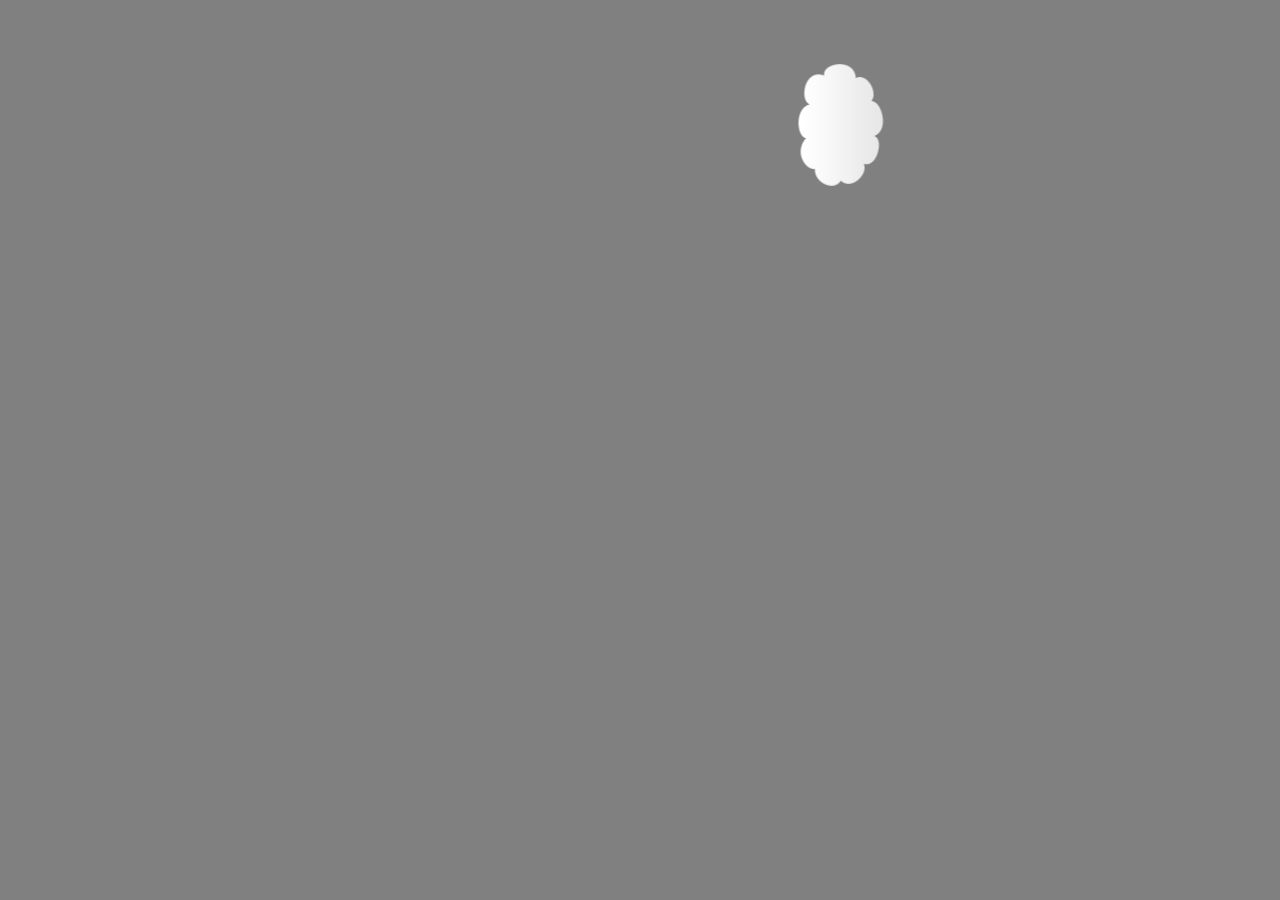
<file: 1. Transforms/index.html>
<!DOCTYPE html>
<html lang="en">
<head>
  <meta charset="UTF-8">
  <meta name="viewport" content="width=device-width, initial-scale=1.0">
  <title>Transformations</title>
  <link rel="stylesheet" href="animation.css">
</head>
<body>
  <div class="wrapper">
    <img src="img/cloud.png">
  </div>
</body>
</html>
</file>
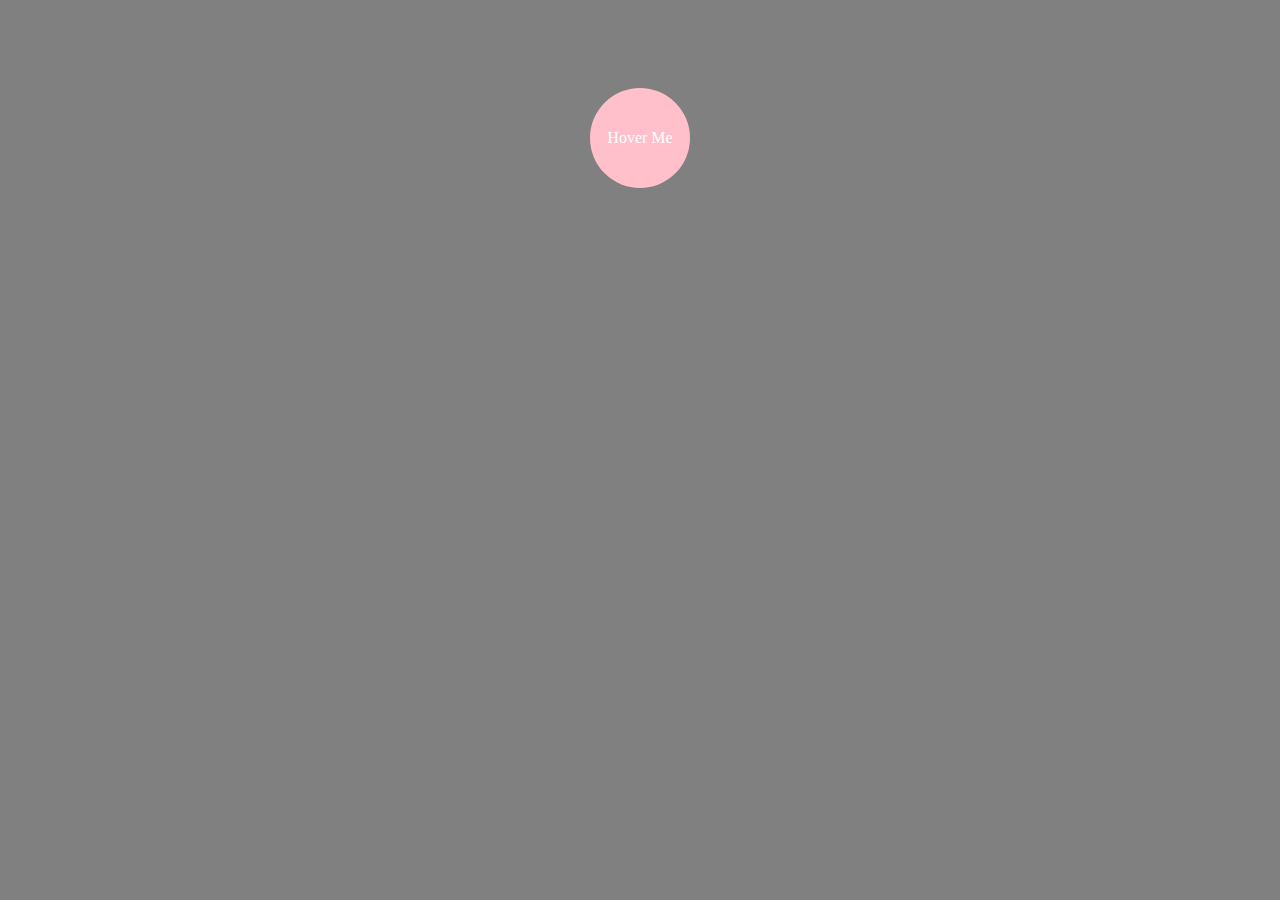
<file: 2. Transitions/index.html>
<!DOCTYPE html>
<html lang="en">
<head>
  <meta charset="UTF-8">
  <meta name="viewport" content="width=device-width, initial-scale=1.0">
  <title>Transformations</title>
  <link rel="stylesheet" href="transitions.css">
</head>
<body>
  <div class="wrapper">
    <div class="circle">Hover Me</div>
  </div>
</body>
</html>
</file>
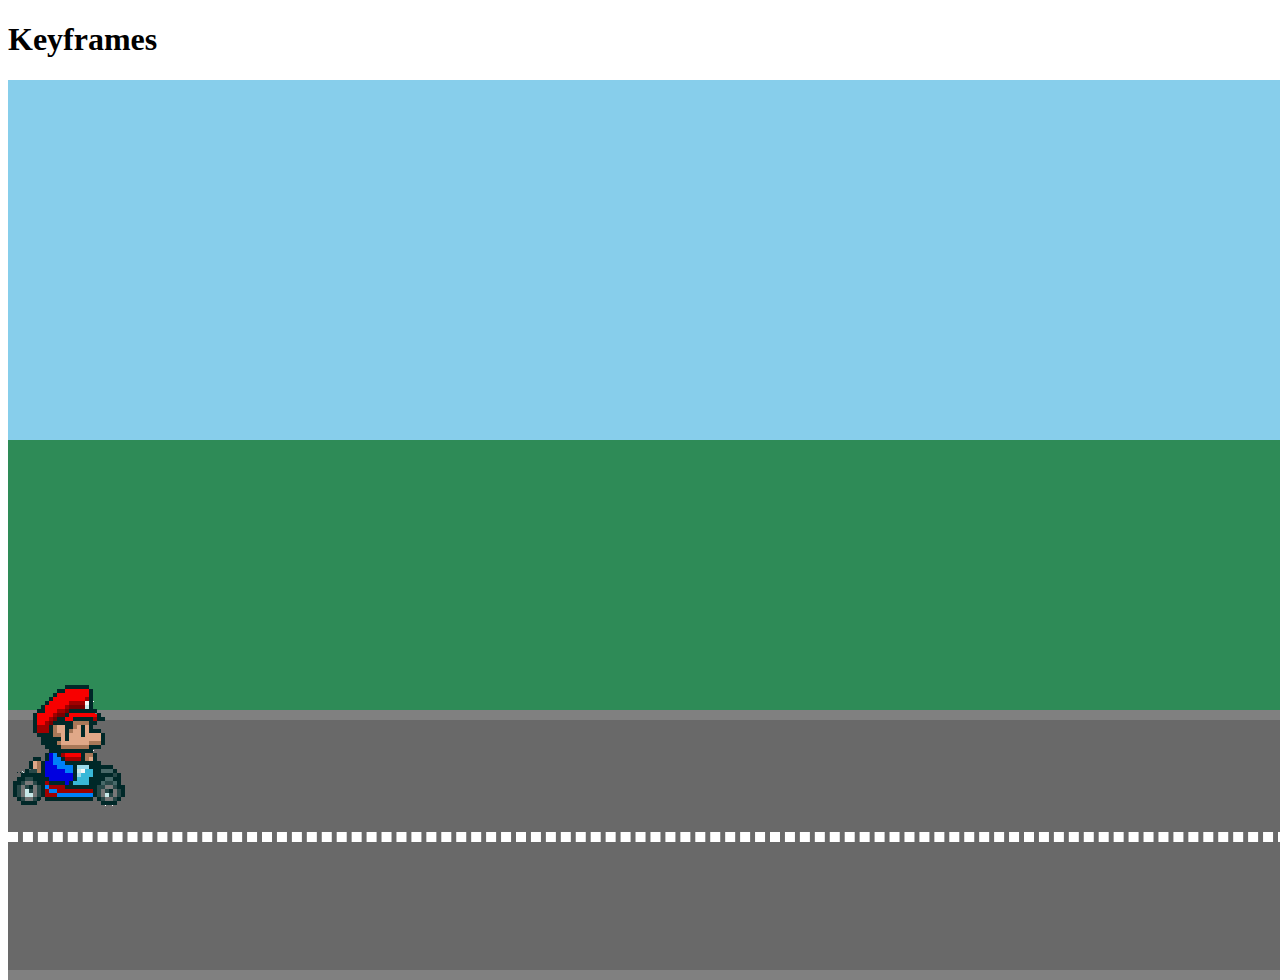
<file: 3. keyframes/index.html>
<!DOCTYPE html>
<html lang="en">
  <head>
    <meta charset="UTF-8" />
    <meta name="viewport" content="width=device-width, initial-scale=1.0" />
    <title>Keyframes</title>
    <link rel="stylesheet" href="keyframes.css" />
  </head>
  <body>
    <h1>Keyframes</h1>

    <div class="sky"></div>
    <div class="grass"></div>
    <div class="road">
      <div class="lines"></div>
      <img class="mario" src="mario.png">
    </div>
  </body>
</html>
</file>
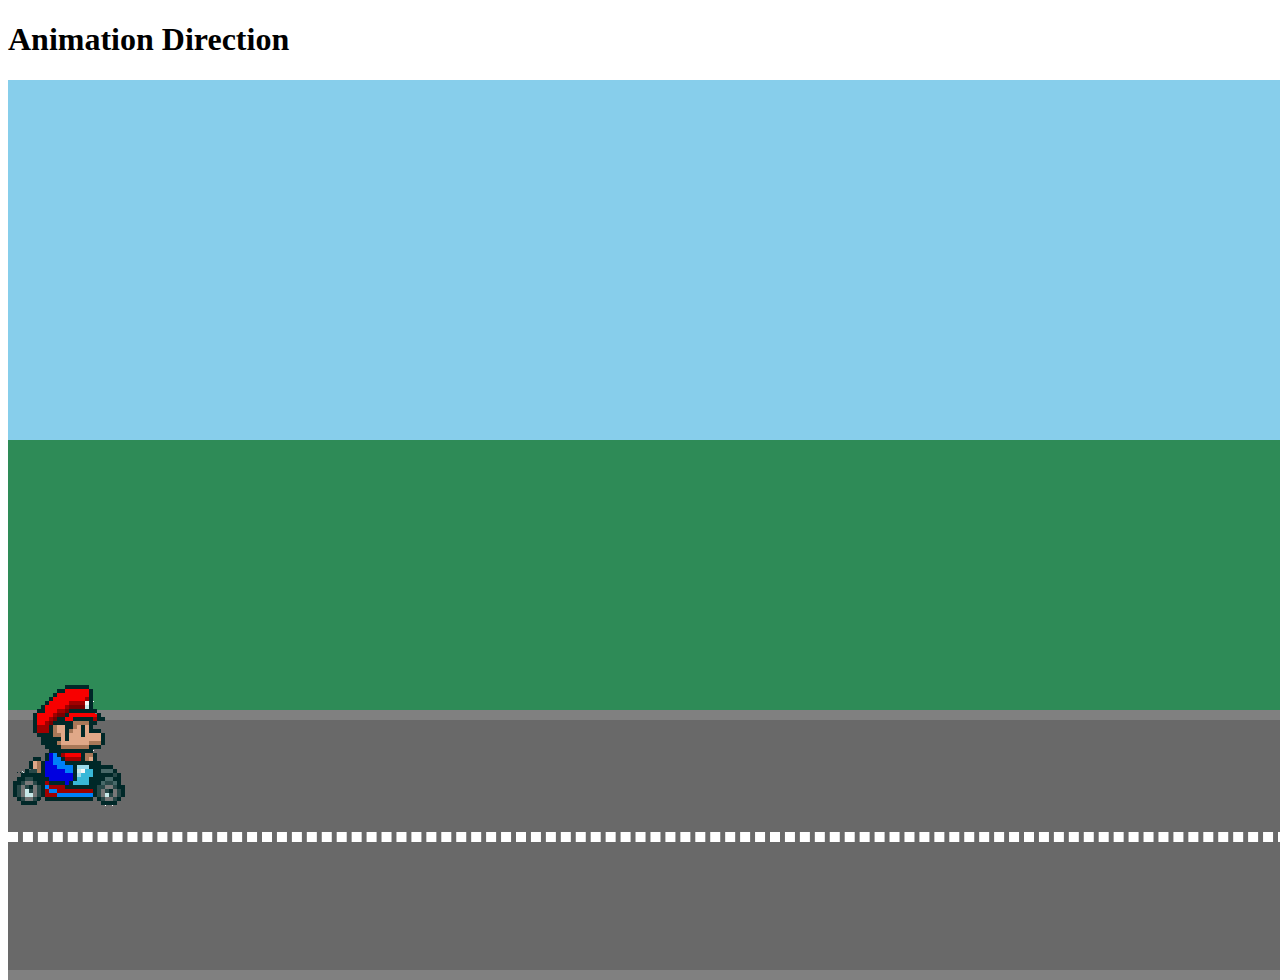
<file: 4. Animation fill mode/index.html>
<!DOCTYPE html>
<html lang="en">
  <head>
    <meta charset="UTF-8" />
    <meta name="viewport" content="width=device-width, initial-scale=1.0" />
    <title>Animation Direction</title>
    <link rel="stylesheet" href="fillMode.css" />
  </head>
  <body>
    <h1>Animation Direction</h1>

    <div class="sky"></div>
    <div class="grass"></div>
    <div class="road">
      <div class="lines"></div>
      <img class="mario" src="mario.png">
    </div>
  </body>
</html>
</file>
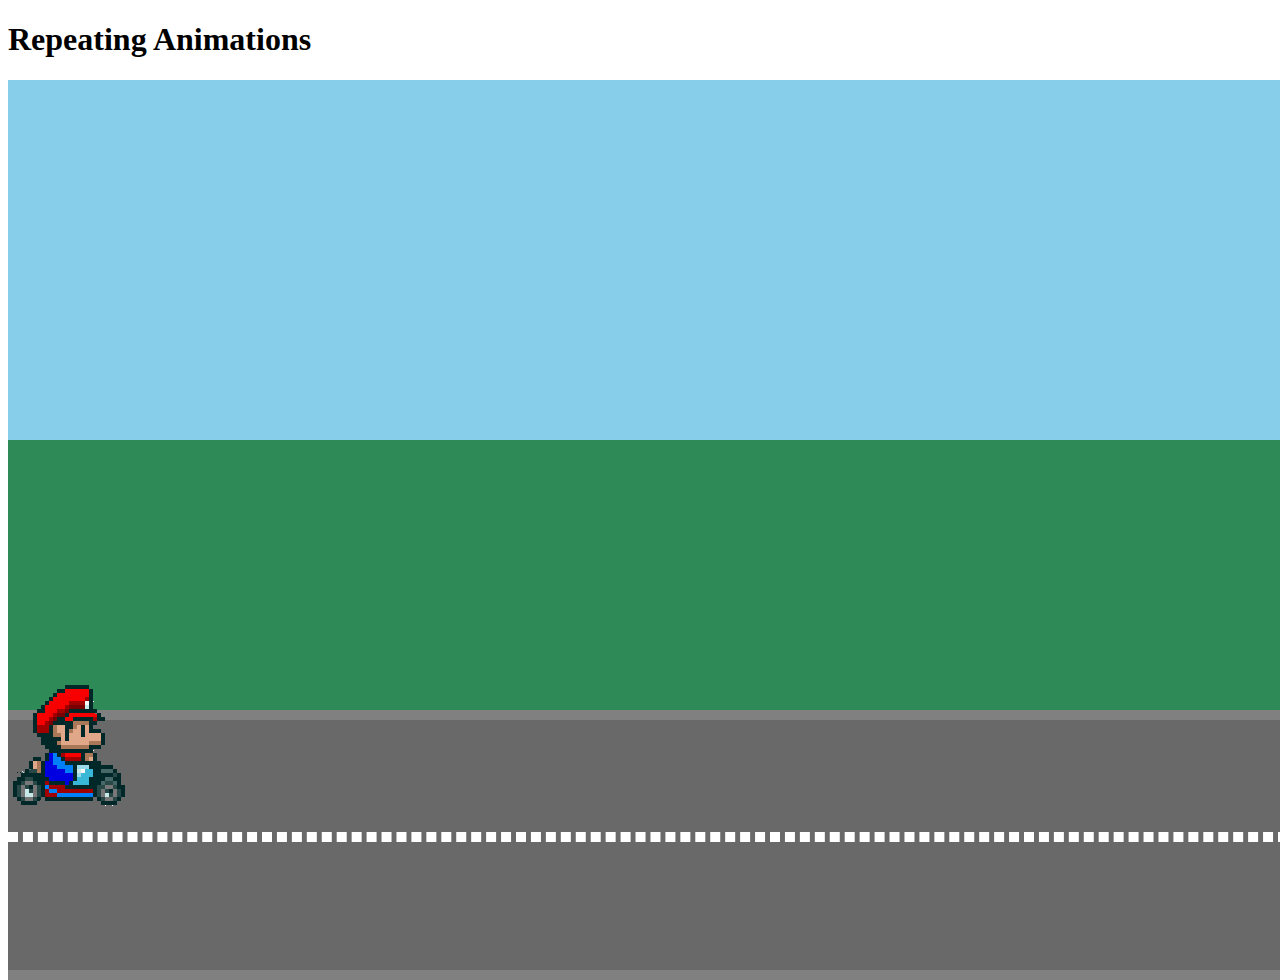
<file: 5. Repeating Animations/index.html>
<!DOCTYPE html>
<html lang="en">
  <head>
    <meta charset="UTF-8" />
    <meta name="viewport" content="width=device-width, initial-scale=1.0" />
    <title>Repeating Animations</title>
    <link rel="stylesheet" href="repeatingAnimations.css" />
  </head>
  <body>
    <h1>Repeating Animations</h1>

    <div class="sky"></div>
    <div class="grass"></div>
    <div class="road">
      <div class="lines"></div>
      <img class="mario" src="mario.png">
    </div>
  </body>
</html>
</file>
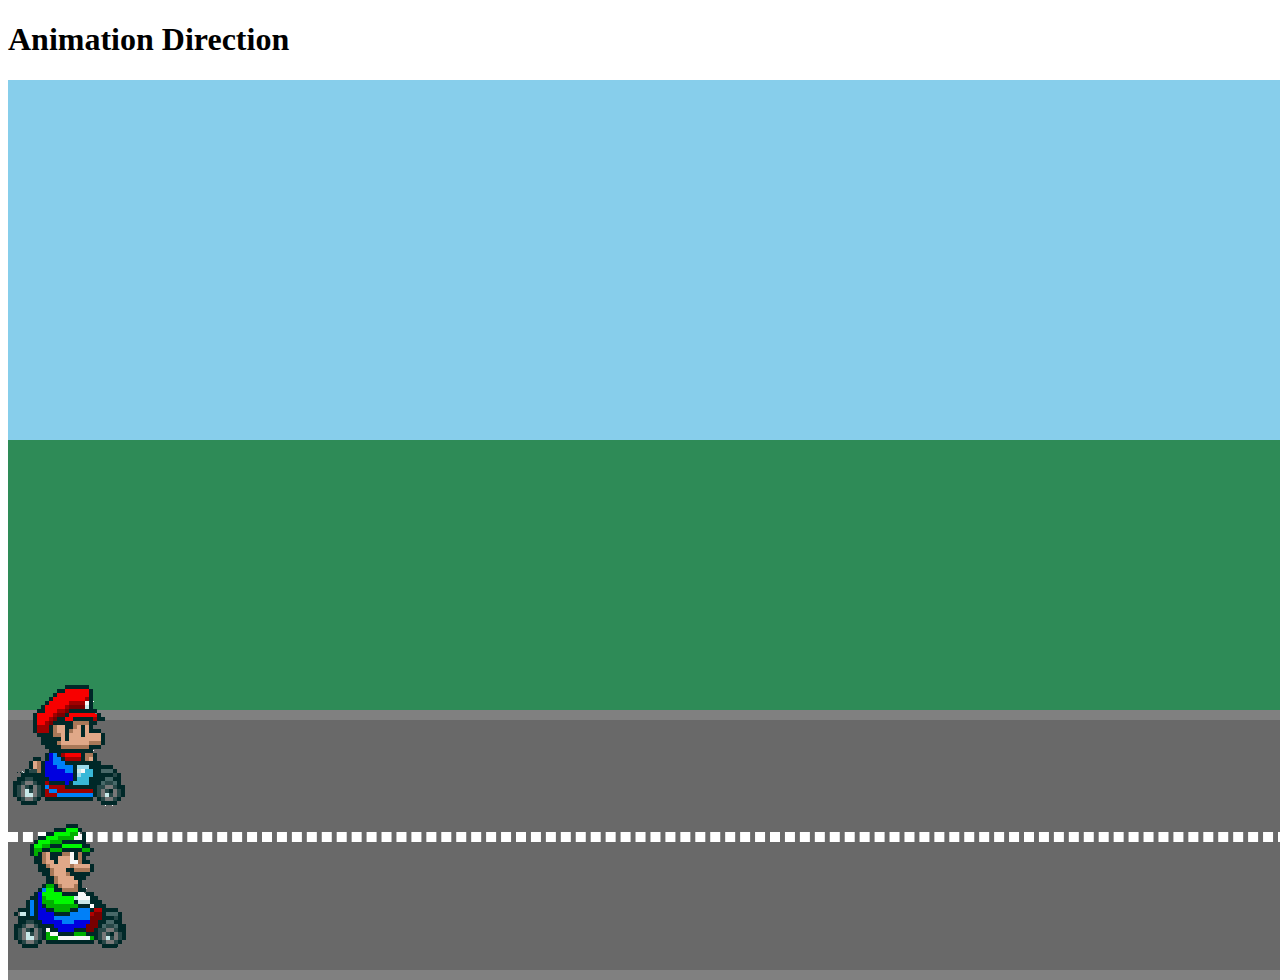
<file: 6. Animation Direction/index.html>
<!DOCTYPE html>
<html lang="en">
  <head>
    <meta charset="UTF-8" />
    <meta name="viewport" content="width=device-width, initial-scale=1.0" />
    <title>Animation Direction</title>
    <link rel="stylesheet" href="AnimationDirection.css" />
  </head>
  <body>
    <h1>Animation Direction</h1>

    <div class="sky"></div>
    <div class="grass"></div>

    <div class="road">
      <div class="lines"></div>
      <img class="mario" src="mario.png">
      <img src="luigi.png" alt="" class="luigi">
    </div>
    
  </body>
</html>
</file>
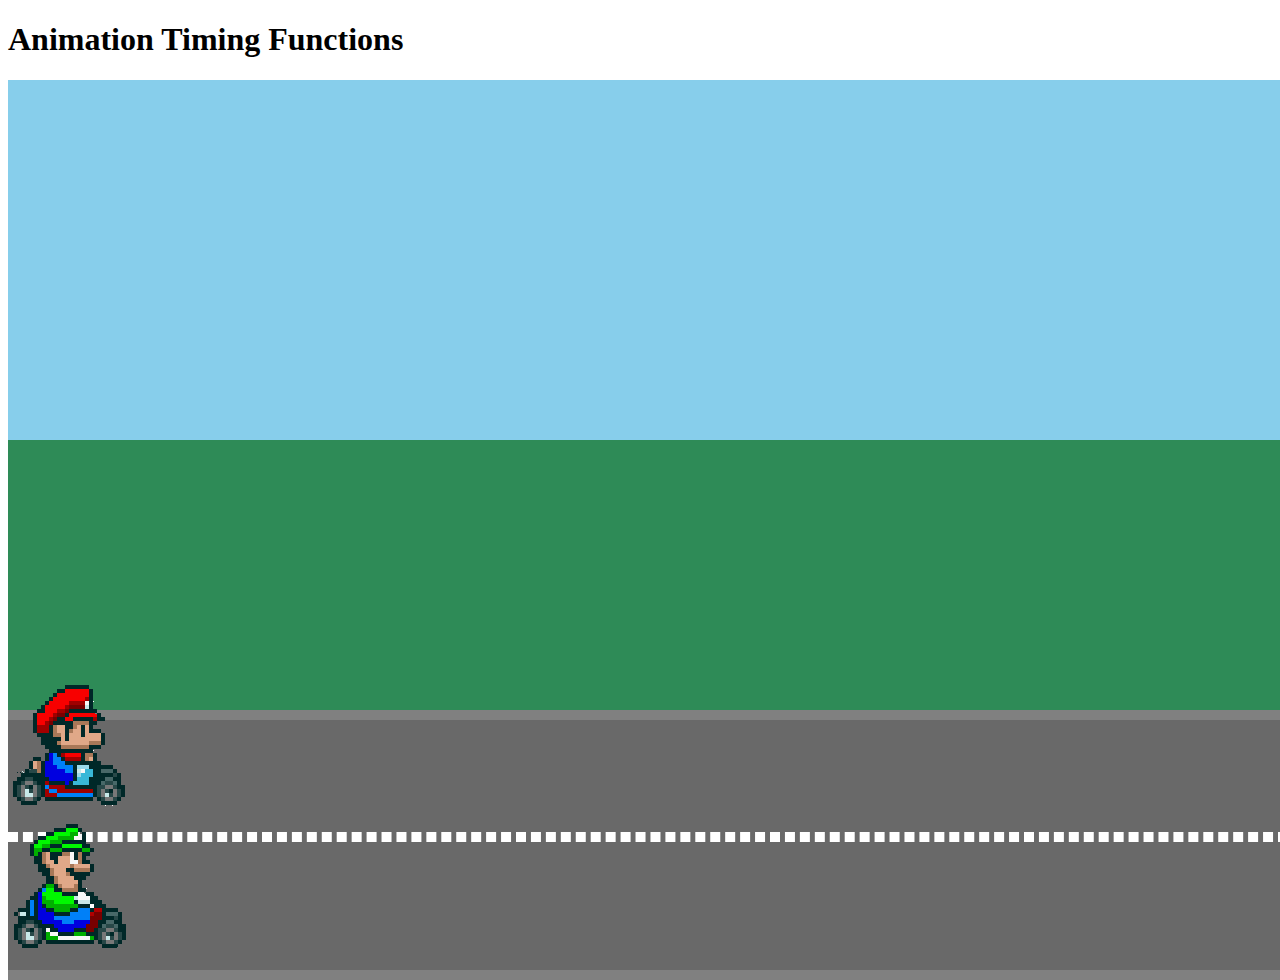
<file: 7. Animation Timing Functions/index.html>
<!DOCTYPE html>
<html lang="en">
  <head>
    <meta charset="UTF-8" />
    <meta name="viewport" content="width=device-width, initial-scale=1.0" />
    <title>Animation Duration</title>
    <link rel="stylesheet" href="AnimationTiming.css" />
  </head>
  <body>
    <h1>Animation Timing Functions</h1>

    <div class="sky"></div>
    <div class="grass"></div>

    <div class="road">
      <div class="lines"></div>
      <img class="mario" src="mario.png">
      <img src="luigi.png" alt="" class="luigi">
    </div>
    
  </body>
</html>
</file>
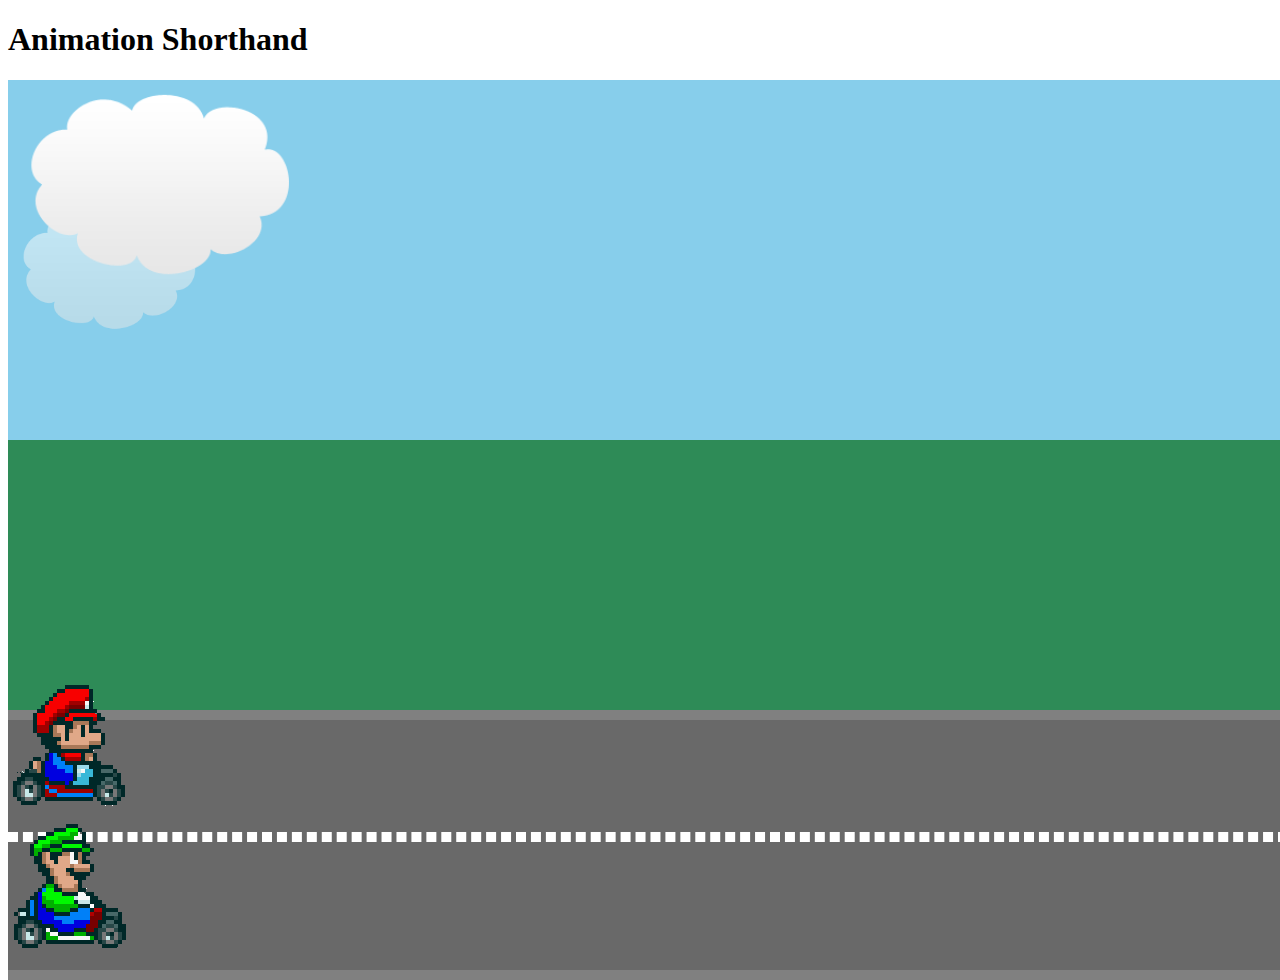
<file: 8. Animation shorthand/index.html>
<!DOCTYPE html>
<html lang="en">
  <head>
    <meta charset="UTF-8" />
    <meta name="viewport" content="width=device-width, initial-scale=1.0" />
    <title>Animation Duration</title>
    <link rel="stylesheet" href="AnimationShorthand.css" />
  </head>
  <body>
    <h1>Animation Shorthand</h1>

    <div class="sky">
      <img class="cloud" src="cloud.png" >
      <img class="cloud" src="cloud.png" >
    </div>
    <div class="grass"></div>
    <div class="road">
      <div class="lines"></div>
      <img class="mario" src="mario.png">
      <img src="luigi.png" alt="" class="luigi">
    </div>
    
  </body>
</html>
</file>
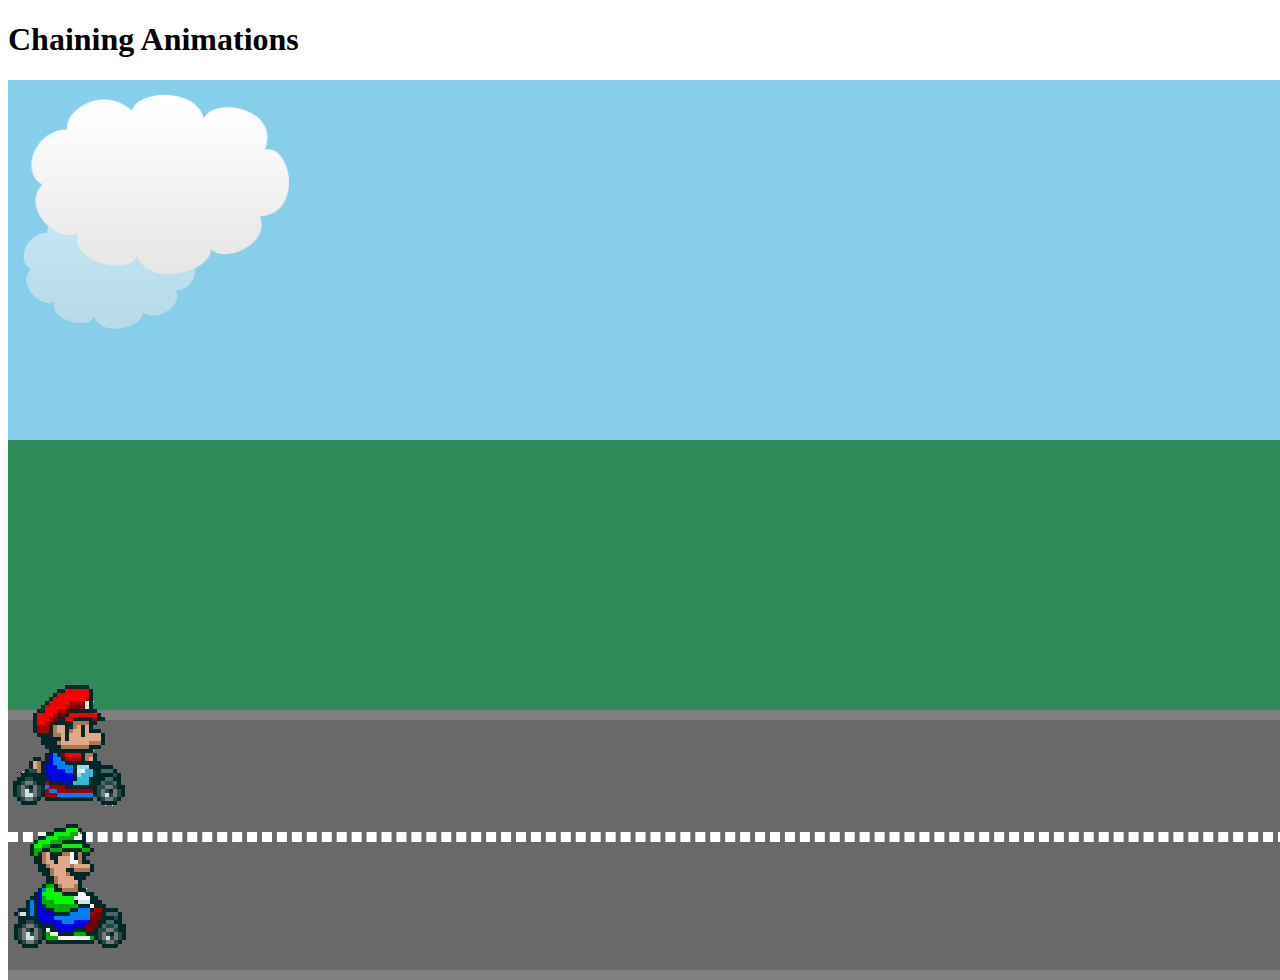
<file: 9. Chaining Animation/index.html>
<!DOCTYPE html>
<html lang="en">
  <head>
    <meta charset="UTF-8" />
    <meta name="viewport" content="width=device-width, initial-scale=1.0" />
    <title>Animation Duration</title>
    <link rel="stylesheet" href="AnimationChaining.css" />
  </head>
  <body>
    <h1>Chaining Animations</h1>

    <div class="sky">
      <img class="cloud" src="cloud.png" >
      <img class="cloud" src="cloud.png" >
    </div>
    <div class="grass"></div>
    <div class="road">
      <div class="lines"></div>
      <img class="mario" src="mario.png">
      <img src="luigi.png" alt="" class="luigi">
    </div>
    
  </body>
</html>
</file>
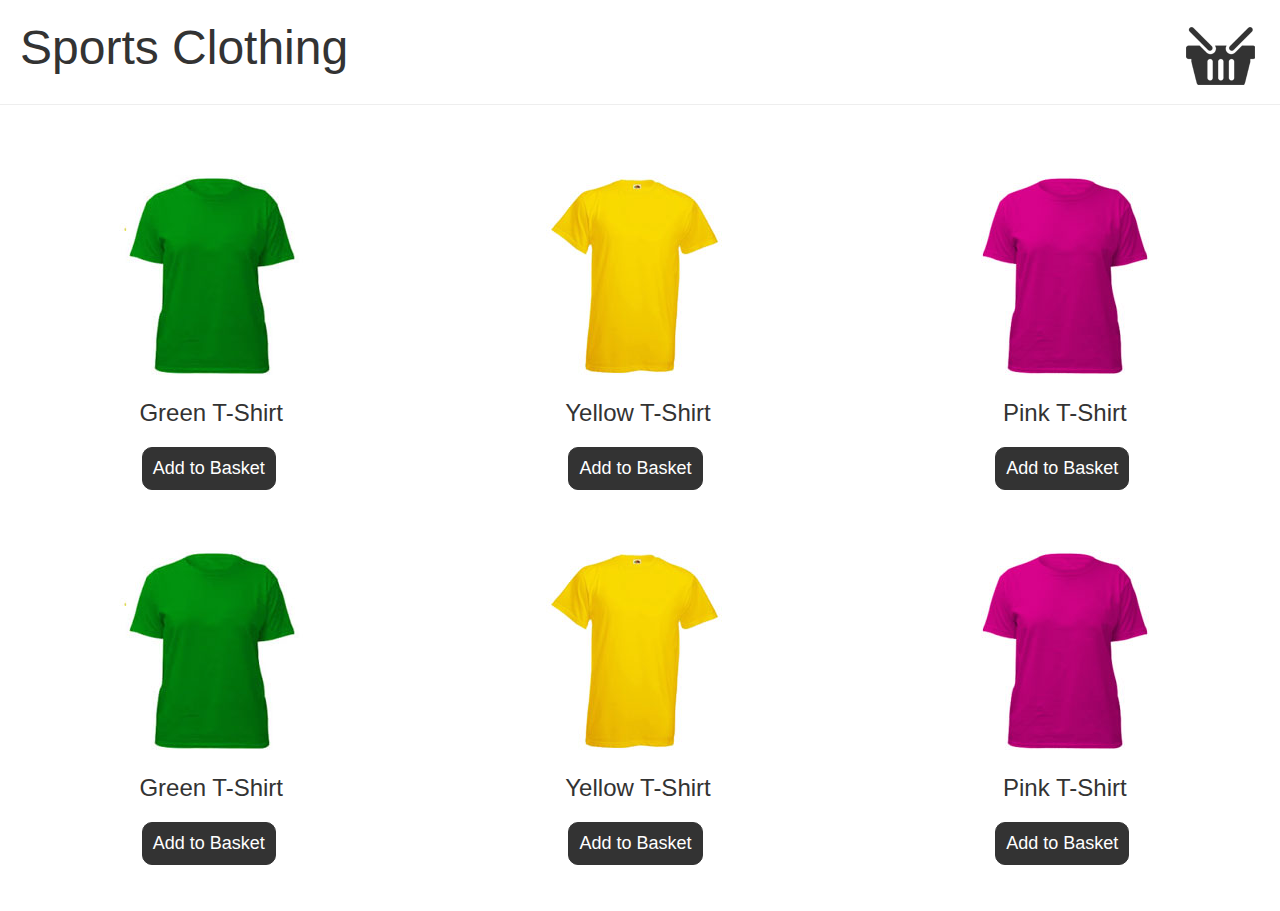
<file: 11. Animate a Shopping Cart/basket.html>
<!DOCTYPE html>
<head>
  <title>Basket Example</title>
  <link href="style.css" rel="stylesheet" type="text/css">
  <script src="https://code.jquery.com/jquery-1.12.3.min.js" integrity="sha256-aaODHAgvwQW1bFOGXMeX+pC4PZIPsvn2h1sArYOhgXQ=" crossorigin="anonymous"></script>
</head>
<body class="basket">
  <header>
    <h1>Sports Clothing</h1>
    <div class="basket-icon"><img src="img/basket.png"></div>
  </header>
  <ul class="products">
    <li>
      <img src="img/t-1.jpg">
      <h2>Green T-Shirt</h2>
      <button>Add to Basket</button>
    </li>
    <li>
      <img src="img/t-2.jpg">
      <h2>Yellow T-Shirt</h2>
      <button>Add to Basket</button>
    </li>
    <li>
      <img src="img/t-3.jpg">
      <h2>Pink T-Shirt</h2>
      <button>Add to Basket</button>
    </li>
    <li>
      <img src="img/t-1.jpg">
      <h2>Green T-Shirt</h2>
      <button>Add to Basket</button>
    </li>
    <li>
      <img src="img/t-2.jpg">
      <h2>Yellow T-Shirt</h2>
      <button>Add to Basket</button>
    </li>
    <li>
      <img src="img/t-3.jpg">
      <h2>Pink T-Shirt</h2>
      <button>Add to Basket</button>
    </li>
  </ul>
  <script>
    $("button").on("click", function(){
      $(this).closest("li")
        .find("img")
        .clone()
        .addClass("zoom")
        .appendTo("body")
      setTimeout(function(){
        $(".zoom").remove();
      },1000)

    })
  </script>
</body>
</file>
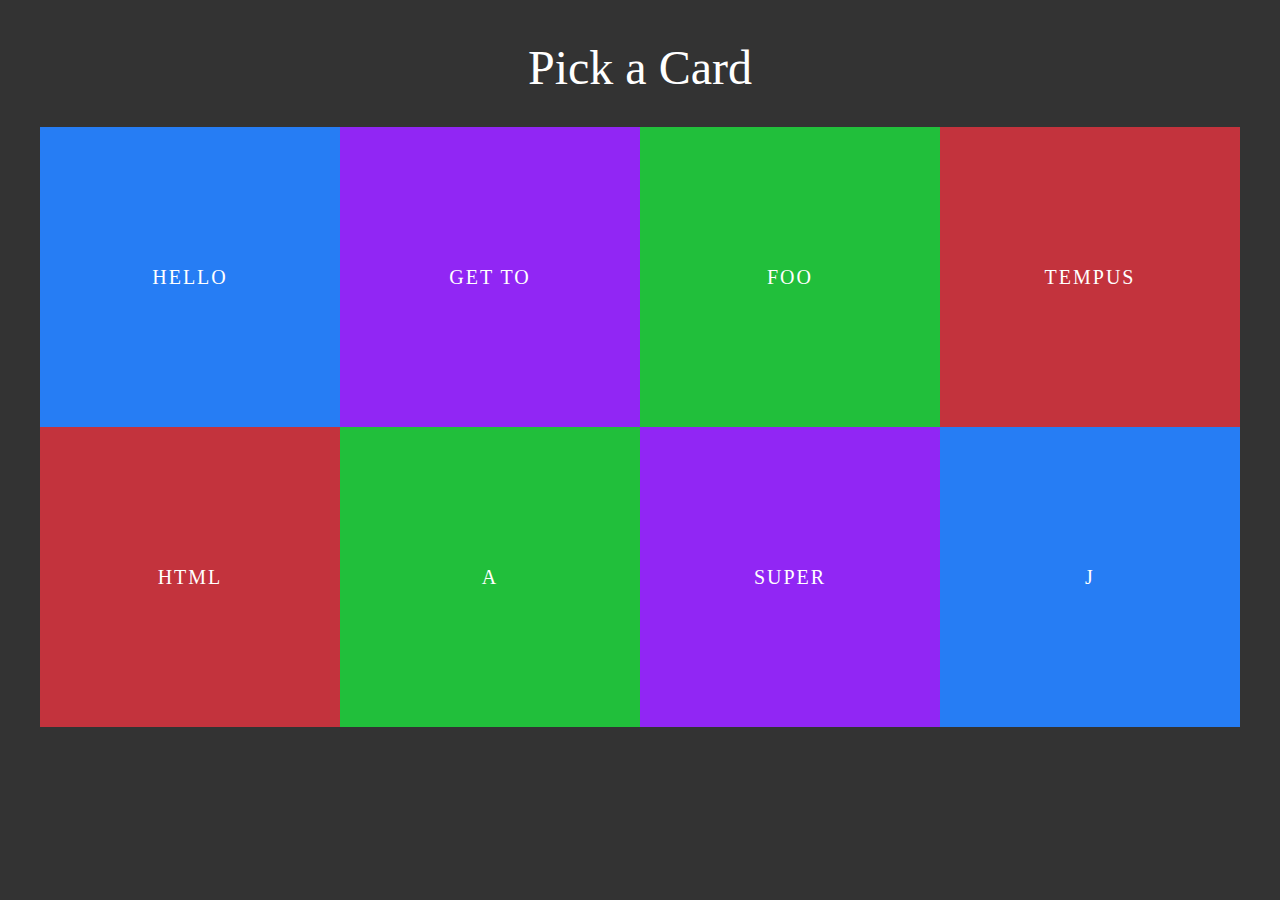
<file: 12. Rotating panels/panels.html>
<!DOCTYPE html>
<head>
  <title>Basket Example</title>
  <link href="style.css" rel="stylesheet" type="text/css">
</head>
<body>
  <div class="wrapper">
    <h1>Pick a Card</h1>
    <ul class="panels">
      <li>
        <div class="front" style="background: #267df4">Hello</div>
        <div class="back" style="background: #4c8fea">World</div>
      </li>
      <li>
        <div class="front" style="background: #9126f4">Get to</div>
        <div class="back" style="background: #a144f7">The chopper</div>
      </li>
      <li>
        <div class="front" style="background: #21bf3b">foo</div>
        <div class="back" style="background: #4dd763">bar</div>
      </li>
      <li>
        <div class="front" style="background: #c3333d">tempus</div>
        <div class="back" style="background: #e74853">fugit</div>
      </li>
      <li>
        <div class="front" style="background: #c3333d">html</div>
        <div class="back" style="background: #e74853">rocks</div>
      </li>
      <li>
        <div class="front" style="background: #21bf3b">A</div>
        <div class="back" style="background: #4dd763">B</div>
      </li>
      <li>
        <div class="front" style="background: #9126f4">Super</div>
        <div class="back" style="background: #a144f7">Mariokart</div>
      </li>
      <li>
        <div class="front" style="background: #267df4">j</div>
        <div class="back" style="background: #4c8fea">Query</div>
      </li>
    </ul>
  </div>
</body>
</file>
<file: 1. Transforms/animation.css>
body{
  background-color: gray;
  text-align: center;
}

.wrapper{
  width: 100%;
  padding: 20px;
  box-sizing: border-box;
}

img{
  /* transform: translateX(200px); */
  /* transform: translateY(-50px); */
  /* transform: scaleX(); */
  /* transform: scaleY(0.5); */
  /* transform: scale(0.5);          along x and y */
  /* transform: scale(1.5, 2); */
  /* transform: rotateX(30deg); */
  /* transform: rotateY(130deg); */
  transform: rotateZ(-90deg) translateY(200px) scale(0.5);
}
</file>
<file: 2. Transitions/transitions.css>
body{
  background-color: gray;
  text-align: center;
}

.wrapper{
  width: 100%;
  padding: 20px;
  box-sizing: border-box;
}

.circle{
  width: 100px;
  padding: 50px 0;
  line-height: 0;
  margin: 60px auto;
  background-color: pink;
  color: white;
  border-radius: 50px;
  cursor: pointer;
  transition: 1s;
  transition: background-color 1s, transform 0.5s 1s linear;

}

.circle:hover{
  background-color: salmon;
  transform: rotate(90deg);
}
</file>
<file: 3. keyframes/keyframes.css>
html, body{
  height: 100%;
  width: 100%;
}

.grass, .sky, .road{
    position: relative;
}

.sky{
    height: 40%;
    background: skyblue;
}

.grass{
    height: 30%;
    background: seagreen;
}
.road{
height: 30%;
background: dimgrey;
box-sizing: border-box;
border-top: 10px solid gray;
border-bottom: 10px solid grey;
width: 100%;
}

.lines{
    box-sizing: border-box;
    border: 5px dashed #fff;
    height: 0px;
    width: 100%;
    position: absolute;
    top: 45%;
}

/**
*! Elements to animate
**/

.mario{
    position: absolute;
    top: -40px;
    left: 0px;
    animation-name: drive;
    animation-duration: 3s;
}

/**
*! Keyframes
**/

@keyframes drive{
    from {transform: translateX(0)}
    to {transform: translateX(500px);}
}
</file>
<file: 4. Animation fill mode/fillMode.css>
html, body{
  height: 100%;
  width: 100%;
}

.grass, .sky, .road{
    position: relative;
}

.sky{
    height: 40%;
    background: skyblue;
}

.grass{
    height: 30%;
    background: seagreen;
}
.road{
height: 30%;
background: dimgrey;
box-sizing: border-box;
border-top: 10px solid gray;
border-bottom: 10px solid grey;
width: 100%;
}

.lines{
    box-sizing: border-box;
    border: 5px dashed #fff;
    height: 0px;
    width: 100%;
    position: absolute;
    top: 45%;
}

/**
*! Elements to animate
**/

.mario{
    position: absolute;
    top: -40px;
    left: 0px;
    animation-name: drive;
    animation-duration: 3s;
    /* animation-fill-mode: forwards; * keep it on to position */
    animation-fill-mode: both;
    animation-delay: 2s;
}

/**
*! Keyframes
**/

@keyframes drive{
    from {transform: translateX(200px)}
    to {transform: translateX(500px);}
}
</file>
<file: 5. Repeating Animations/repeatingAnimations.css>
html, body{
  height: 100%;
  width: 100%;
}

.grass, .sky, .road{
    position: relative;
}

.sky{
    height: 40%;
    background: skyblue;
}

.grass{
    height: 30%;
    background: seagreen;
}
.road{
height: 30%;
background: dimgrey;
box-sizing: border-box;
border-top: 10px solid gray;
border-bottom: 10px solid grey;
width: 100%;
}

.lines{
    box-sizing: border-box;
    border: 5px dashed #fff;
    height: 0px;
    width: 100%;
    position: absolute;
    top: 45%;
}

/**
*! Elements to animate
**/

.mario{
    position: absolute;
    top: -40px;
    left: 0px;
    animation-name: drive;
    animation-duration: 3s;
    /* animation-fill-mode: forwards; * keep it on to position */
    animation-fill-mode: both;
    animation-delay: 2s;
    /* animation-iteration-count: 3; */
    animation-iteration-count: infinite;
}

/**
*! Keyframes
**/

@keyframes drive{
    from {transform: translateX(-200px)}
    to {transform: translateX(1000px);}
}
</file>
<file: 6. Animation Direction/AnimationDirection.css>
html, body{
  height: 100%;
  width: 100%;
}

.grass, .sky, .road{
    position: relative;
}

.sky{
    height: 40%;
    background: skyblue;
}

.grass{
    height: 30%;
    background: seagreen;
}
.road{
height: 30%;
background: dimgrey;
box-sizing: border-box;
border-top: 10px solid gray;
border-bottom: 10px solid grey;
width: 100%;
}

.lines{
    box-sizing: border-box;
    border: 5px dashed #fff;
    height: 0px;
    width: 100%;
    position: absolute;
    top: 45%;
}

/**
*! Elements to animate
**/

.mario{
    position: absolute;
    top: -40px;
    left: 0px;
    animation-name: drive;
    animation-duration: 3s;
    /* animation-fill-mode: forwards; * keep it on to position */
    animation-fill-mode: both;
    animation-delay: 2s;
    /* animation-iteration-count: 3; */
    animation-iteration-count: infinite;
}

.luigi{
    position: absolute;
    top: 100px;
    left: 0;
    animation-name: drive;
    animation-duration: 2s;
    animation-fill-mode: both;
    animation-iteration-count: infinite;
    animation-direction:normal;
}

/**
*! Keyframes
**/

@keyframes drive{
    from {transform: translateX(-200px)}
    to {transform: translateX(1000px);}
}
</file>
<file: 7. Animation Timing Functions/AnimationTiming.css>
html, body{
  height: 100%;
  width: 100%;
}

.grass, .sky, .road{
    position: relative;
}

.sky{
    height: 40%;
    background: skyblue;
}

.grass{
    height: 30%;
    background: seagreen;
}
.road{
height: 30%;
background: dimgrey;
box-sizing: border-box;
border-top: 10px solid gray;
border-bottom: 10px solid grey;
width: 100%;
}

.lines{
    box-sizing: border-box;
    border: 5px dashed #fff;
    height: 0px;
    width: 100%;
    position: absolute;
    top: 45%;
}

/**
*! Elements to animate
**/

.mario{
    position: absolute;
    top: -40px;
    left: 0px;
    animation-name: drive;
    animation-duration: 3s;
    /* animation-fill-mode: forwards; * keep it on to position */
    animation-fill-mode: both;
    animation-delay: 2s;
    /* animation-iteration-count: 3; */
    animation-iteration-count: infinite;
}

.luigi{
    position: absolute;
    top: 100px;
    left: 0;
    animation-name: drive;
    animation-duration: 2s;
    animation-fill-mode: both;
    animation-iteration-count: infinite;
    animation-direction:normal;
    animation-timing-function: cubic-bezier(0,1.12,.85,.44)
}

/**
*! Keyframes
**/

@keyframes drive{
    from {transform: translateX(-200px)}
    to {transform: translateX(1000px);}
}
</file>
<file: 8. Animation shorthand/AnimationShorthand.css>
html, body{
  height: 100%;
  width: 100%;
}

.grass, .sky, .road{
    position: relative;
}

.sky{
    height: 40%;
    background: skyblue;
}

.grass{
    height: 30%;
    background: seagreen;
}
.road{
height: 30%;
background: dimgrey;
box-sizing: border-box;
border-top: 10px solid gray;
border-bottom: 10px solid grey;
width: 100%;
}

.lines{
    box-sizing: border-box;
    border: 5px dashed #fff;
    height: 0px;
    width: 100%;
    position: absolute;
    top: 45%;
}

/**
*! Elements to animate
**/

.mario{
    position: absolute;
    top: -40px;
    left: 0px;
    animation: drive 3s both infinite linear;
    animation-duration: 3s;
    /* animation-fill-mode: forwards; * keep it on to position */
    animation-fill-mode: both;
    animation-delay: 2s;
    /* animation-iteration-count: 3; */
    animation-iteration-count: infinite;
}

.luigi{
    position: absolute;
    top: 100px;
    left: 0;
    animation-name: drive;
    animation-duration: 2s;
    animation-fill-mode: both;
    animation-iteration-count: infinite;
    animation-direction:normal;
    /* animation-timing-function: cubic-bezier(0.075, 0.82, 0.165, 1); */
}

.cloud{
    position: absolute;
}

.cloud:nth-child(1){
    width: 200px;
    top: 120px;
    opacity: 0.5;
    animation: wind 80s linear infinite reverse;
}

.cloud:nth-child(2){
    width: 300px;
    top: 0;
    animation: wind 50s linear infinite reverse;
}

/**
*! Keyframes
**/

@keyframes drive{
    from {transform: translateX(-200px)}
    to {transform: translateX(1000px);}
}

@keyframes wind{
    from {left: -300px}
    to{left: 100%}
}
</file>
<file: 9. Chaining Animation/AnimationChaining.css>
html, body{
  height: 100%;
  width: 100%;
}

.grass, .sky, .road{
    position: relative;
}

.sky{
    height: 40%;
    background: skyblue;
}

.grass{
    height: 30%;
    background: seagreen;
}
.road{
height: 30%;
background: dimgrey;
box-sizing: border-box;
border-top: 10px solid gray;
border-bottom: 10px solid grey;
width: 100%;
}

.lines{
    box-sizing: border-box;
    border: 5px dashed #fff;
    height: 0px;
    width: 100%;
    position: absolute;
    top: 45%;
}

/**
*! Elements to animate
**/

.mario{
    position: absolute;
    top: -40px;
    left: 0px;
    animation: drive 3s both infinite linear,
                    jump 0.3s 1.2s ease;
}

.luigi{
    position: absolute;
    top: 100px;
    left: 0;
    animation-name: drive;
    animation-duration: 2s;
    animation-fill-mode: both;
    animation-iteration-count: infinite;
    animation-direction:normal;
    /* animation-timing-function: cubic-bezier(0.075, 0.82, 0.165, 1); */
}

.cloud{
    position: absolute;
}

.cloud:nth-child(1){
    width: 200px;
    top: 120px;
    opacity: 0.5;
    animation: wind 80s linear infinite reverse;
}

.cloud:nth-child(2){
    width: 300px;
    top: 0;
    animation: wind 50s linear infinite reverse;
}

/**
*! Keyframes
**/

@keyframes drive{
    from {transform: translateX(-200px)}
    to {transform: translateX(1000px);}
}

@keyframes wind{
    from {left: -300px}
    to{left: 100%}
}

@keyframes jump{
    0%{top: -40px}
    50%{top: -100px}
    100%{top: -40px}
}
</file>
<file: 11. Animate a Shopping Cart/style.css>
/*// POP-UP BASE STYLES //*/

body{margin: 0; position: relative;}
body.pop-up{background: #222;}
*{
  font-family: Calibri, sans-serif; 
  font-weight: normal;
  color: #333;
}
h1{
  font-size: 48px;
  margin: 10px 0;
}
p{
  margin-bottom: 40px;
}
#pop-up{
  position: relative; 
  top: 200px; 
  width: 500px; 
  margin: 0 auto; 
  text-align: center;
}
#pop-up .container{
  background: #f0e4d4; 
  padding: 30px; 
  position: absolute; 
  top: 50px; 
  width: 100%; 
  box-sizing: border-box;
}
#pop-up input{
  padding: 10px;
  border: 0;
  border-radius: 10px 0 0 10px;
  border: 1px solid #333;
  font-size: 18px;
}
button{
  padding: 10px;
  border: 0;
  color: #fff;
  background: #333;
  margin-left: -5px;
  margin-left: -5px;
  border-radius: 0 10px 10px 0;
  border: 1px solid #333;
  font-size: 18px;
}
.cross{
  position: absolute;
  top: 10px;
  left: 10px;
  background: #555;
  color: #ddd;
  font-weight: bold;
  width: 22px;
  height: 22px;
  text-align: center;
  border-radius: 11px;
}

/*// POP-UP ANIMATION STYLES //*/
#pop-up{
  top: -400px;
  transform: 10px 10px;
  animation: drop 0.5s ease forwards,
             swing 2s 3s ease forwards ;
}

@keyframes drop{
  0%{opacity: 0;}
  70%{transform: translateY(700px)}
  100%{transform: translateY(650px); opacity: 1;}
}

@keyframes swing {
  0%{transform: translateY(650px) rotateZ(0deg)}
  40%{transform: translateY(650px) rotateZ(70deg);}
  70%{transform: translateY(650px) rotateZ(90deg);}
  100%{transform: translateY(650px) rotateZ(75deg);}
}


/*// BASKET BASE STYLES //*/

header{
  padding: 10px 20px;
  border-bottom: 1px solid #eee;
  background: #fff;
}
header:after{
  display: block;
  content: "";
  clear: both;
}
.basket ul{
  padding: 0;
  margin-top: 40px;
}
.basket li{
  display: inline-block;
  list-style-type: none;
  width: 30%;
  margin: 30px 1.5%;
  text-align: center;
}
.basket button{
  border-radius: 10px;
  cursor: pointer;
}
.basket header div{
  float: right;
  position: relative;
  z-index: 1;
}
.basket header h1{
  float: left;
}

/*// BASKET ANIMATION STYLES //*/
.zoom{
  position: absolute;
  top: 40px;
  right: 50%;
  width: 40px;
  opacity: 0;
  animation: zoom 1s ease forwards;
}

@keyframes zoom {
  0%{opacity: 0}
  50%{opacity: 1}
  100%{opacity: 0; right: 40px;}
}
</file>
<file: 12. Rotating panels/style.css>
body{
  background: #333;
  font-family: verdana;
}

.wrapper{
  width: 100%;
  max-width: 1200px;
  margin: 40px auto;
}

h1{
  color: #fff;
  font-weight: normal;
  text-align: center;
  font-size: 48px;
}

.panels{
  list-style-type: none;
  padding: 0;
}

.panels li{
  position: relative;
  width: 25%;
  margin: 0;
  display: block;
  box-sizing: border-box;
  float: left
}

.panels li div{
  width: 100%;
  padding: 50% 0;
  text-align: center;
  color: #fff;
  font-size: 20px;
  text-transform: uppercase;
  letter-spacing: 2px;
  line-height: 0;
  cursor: pointer;
}

/*// ANIMATION STYLES //*/
.panels div.back{
  transform: rotateY(90deg);
}

.panels div.front{
  position: absolute;
}

.panels li:hover div.front{
  animation: twirl 1s ease-in forwards;
}

.panels li:hover div.front{
  animation: twirl 1s 0.2s ease-in backwards reverse;
}

@keyframes twirl {
  0%{transform: rotateY(0deg)}
  100%{transform: rotateY(90deg)}
}
</file>
